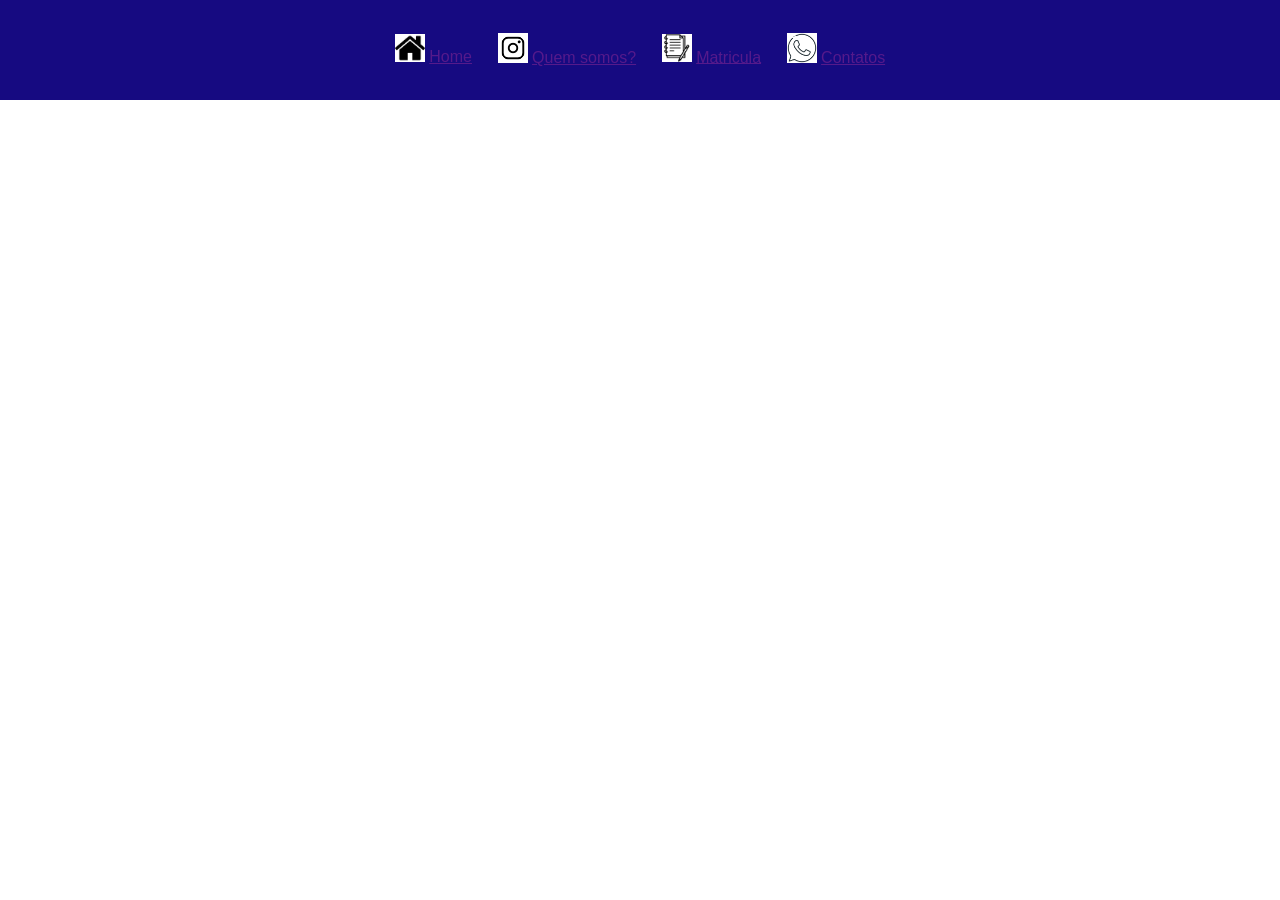
<file: evangeline/src/index.html>
<!DOCTYPE html>
<html lang="en">
<head>
    <meta charset="UTF-8">
    <meta name="viewport" content="width=device-width, initial-scale=1.0">
    <title>Madre anatolia</title>
    <link rel="stylesheet" href="style.css">
    <link rel="preconnect" href="https://fonts.googleapis.com">
    <link rel="preconnect" href="https://fonts.gstatic.com" crossorigin>
    <link href="https://fonts.googleapis.com/css2?family=Montserrat:ital,wght@0,100..900;1,100..900&display=swap" rel="stylesheet">
</head>
<body>
    <nav>
        <span>
            <img src="../assets/icons/home.png" alt="" width="30px">
            <a href="">Home</a>
        </span>
        <span>
            <img src="../assets/icons/instagram.png" alt="" width="30px">
            <a href="">Quem somos?</a>
        </span>
        <span>
            <img src="../assets/icons/matricula.png" alt="" width="30px">
            <a href="">Matricula</a>
        </span>
        <span>
            <img src="../assets/icons/download.png" alt="" width="30px">
            <a href="">Contatos</a>
        </span>
    </nav>
    <main>
        <section id="s1">
            <h1>..</h1>
        <section>
        <section id="s2">
            <h1>....</h1>
        </section>
        <section id="s3">
            <h1>...</h1>
        </section>
        <section id="s4">
            <h1>......</h1>
        </section>

    </main>
    <footer>

    </footer>

</body>
</html>
</file>
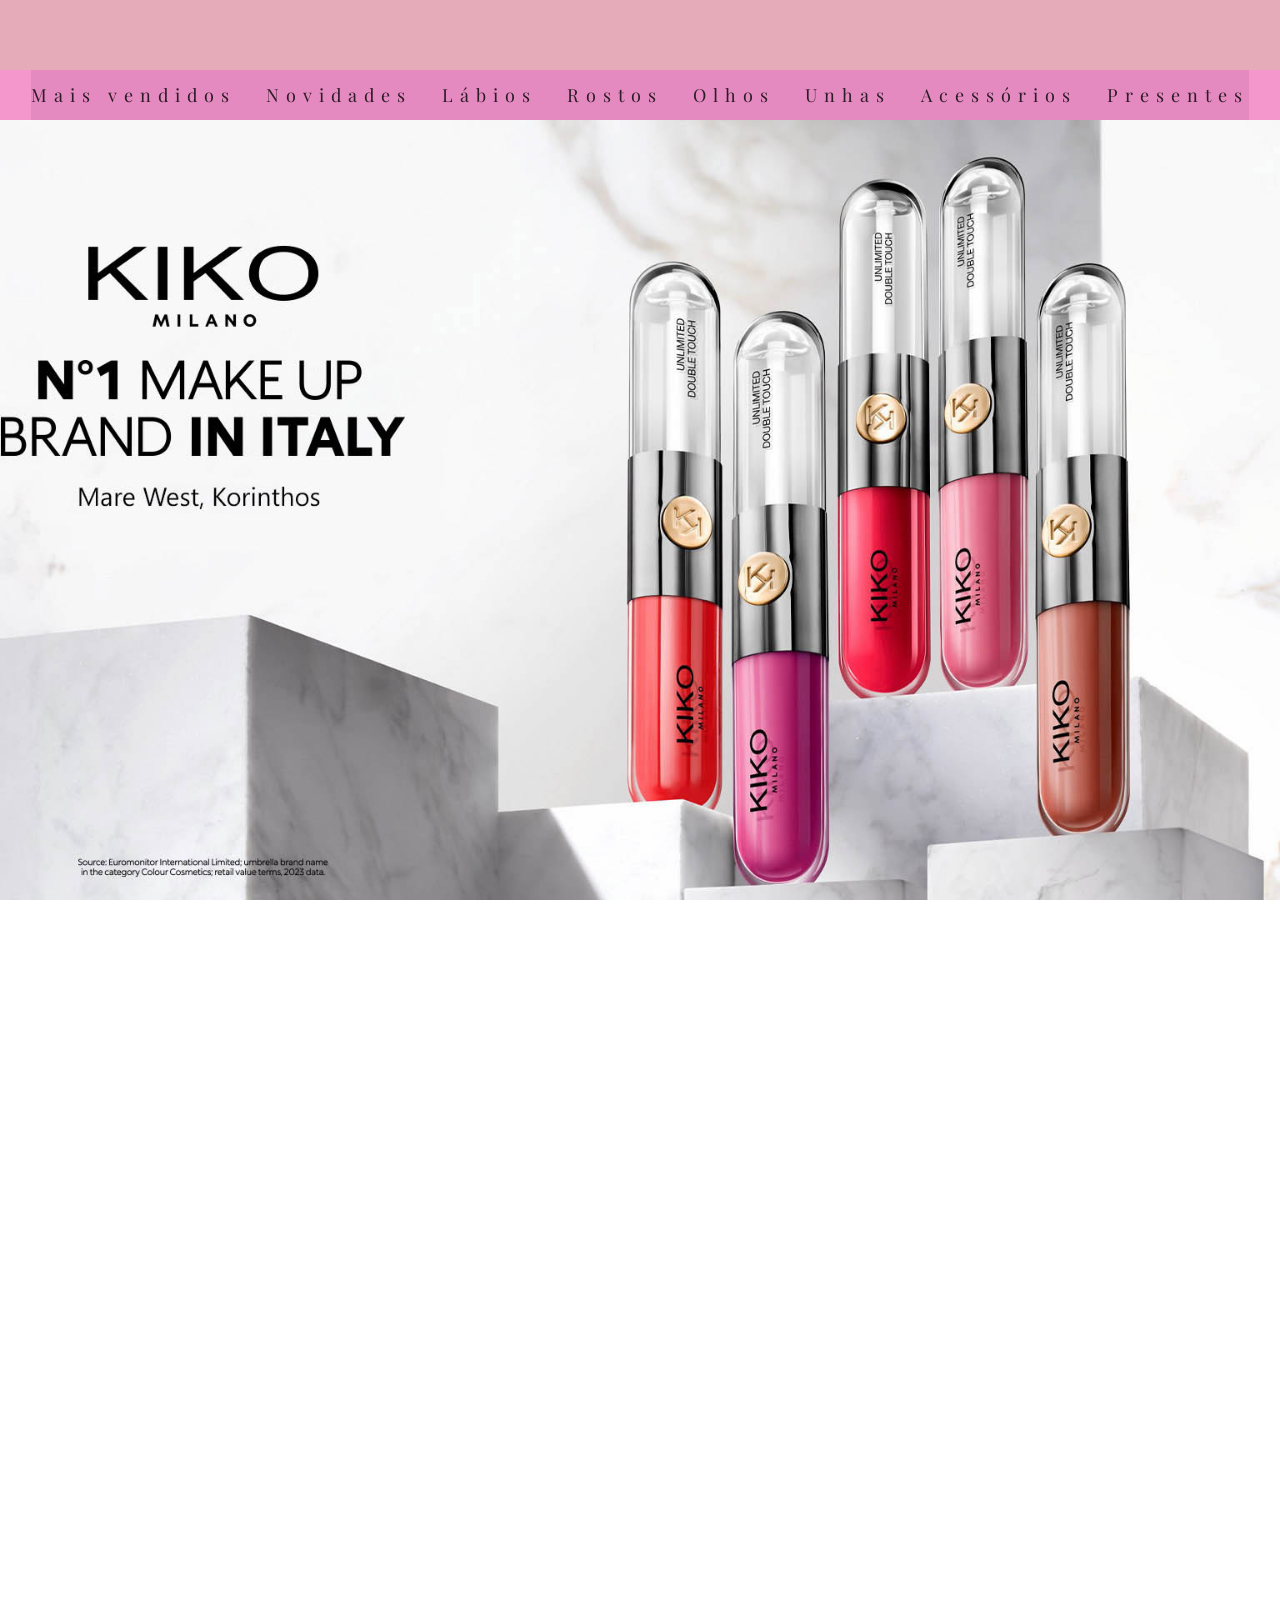
<file: landing_pagr/landing_pagr/evangeline/src/index.html>
<!DOCTYPE html>
<html lang="en">

<head>
    <meta charset="UTF-8">
    <meta name="viewport" content="width=device-width, initial-scale=1.0">
    <title>Kiko Milano</title>
    <link rel="stylesheet" href="style.css">
    <link rel="preconnect" href="https://fonts.googleapis.com">
    <link rel="preconnect" href="https://fonts.gstatic.com" crossorigin>
    <link href="https://fonts.googleapis.com/css2?family=Montserrat:ital,wght@0,100..900;1,100..900&display=swap"
        rel="stylesheet">
    <link rel="preconnect" href="https://fonts.googleapis.com">
    <link rel="preconnect" href="https://fonts.gstatic.com" crossorigin>
    <link href="https://fonts.googleapis.com/css2?family=Playfair+Display:ital,wght@0,400..900;1,400..900&display=swap"
        rel="stylesheet">
</head>

<body>
    <nav>
        <div class="topnav">
            
                
            
        </div>
        <div class="bottomanav">
            <span>
                <a href="">Mais vendidos </a>
            </span>
            <span>
                <a href="">Novidades</a>
            </span>
            <span>
                <a href="">Lábios</a>
            </span>
            <span>
                <a href="">Rostos</a>
            </span>
            <span>
                <a href="">Olhos</a>
            </span>
            <span>
                <a href="">Unhas</a>
            </span>
            <span>
                <a href="">Acessórios</a>
            </span>
            <span>
                <a href="">Presentes</a>
            </span>
        </div>
    </nav>
    <main>
        <section id="s1">
           
        </section>
        <section id="s2">

        </section>
        <section id="s3">

        </section>
        <section id="s4">

        </section>

    </main>
    <footer>

    </footer>

</body>

</html>
</file>
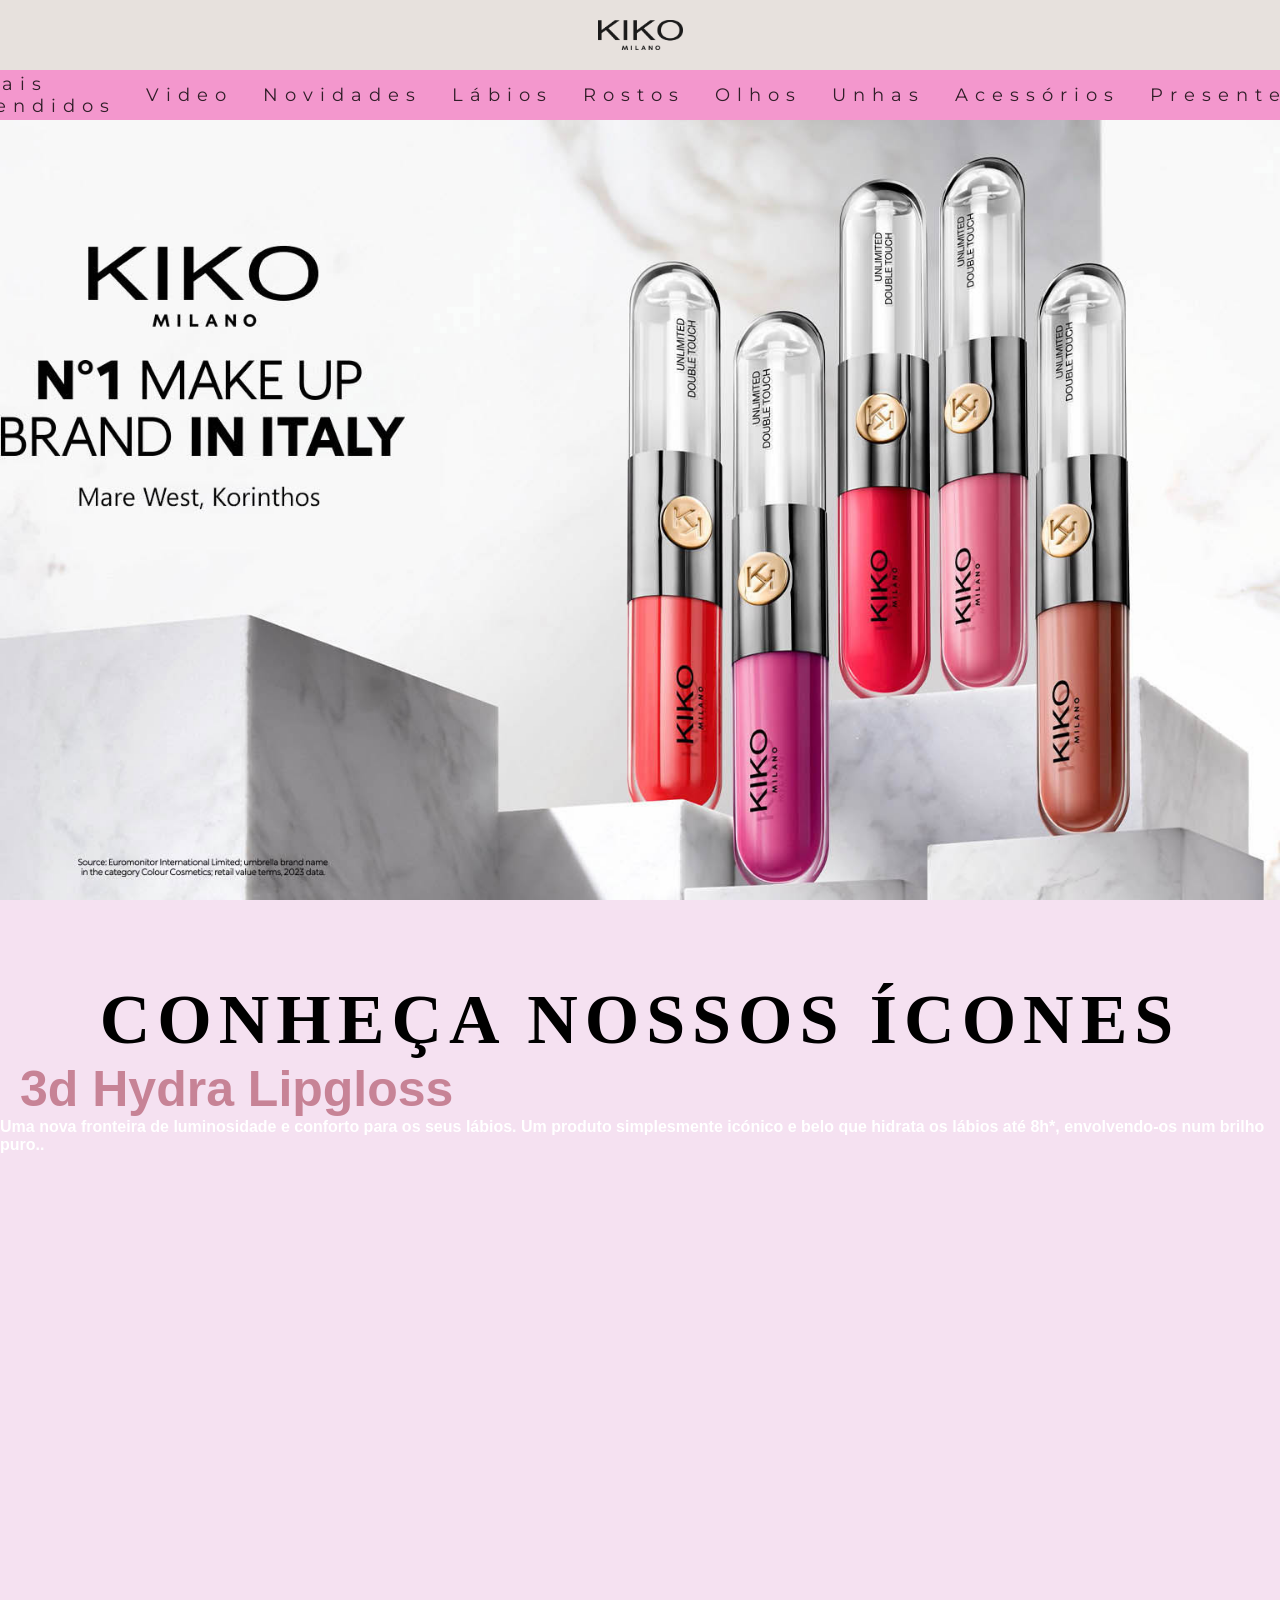
<file: landing_pagr/landing_pagr/landing_pagr/evangeline/src/index.html>
<!DOCTYPE html>
<html lang="en">

<head>
    <meta charset="UTF-8">
    <meta name="viewport" content="width=device-width, initial-scale=1.0">
    <title>Kiko Milano</title>
    <link rel="stylesheet" href="style.css">
    <link rel="preconnect" href="https://fonts.googleapis.com">
    <link rel="preconnect" href="https://fonts.gstatic.com" crossorigin>
    <link href="https://fonts.googleapis.com/css2?family=Montserrat:ital,wght@0,100..900;1,100..900&display=swap"
        rel="stylesheet">
    <link rel="preconnect" href="https://fonts.googleapis.com">
    <link rel="preconnect" href="https://fonts.gstatic.com" crossorigin>
    <link rel="preconnect" href="https://fonts.googleapis.com">
    <link rel="preconnect" href="https://fonts.gstatic.com" crossorigin>
    <link href="https://fonts.googleapis.com/css2?family=Montserrat:ital,wght@0,100..900;1,100..900&display=swap" rel="stylesheet">
</head>

<body>
     <span class="navItems" onclick="navTo('s1')">
        <a class="navWords">Home/a>
      </span>
      <span class="navItems" onclick="navTo('s2')">
        <a class="navWords">Mais vendidos</a>
      </span>
      <span class="navItems" onclick="navTo('s3')">
        <a class="navWords">Vídeo</a>
      </span>
      <span class="navItems" onclick="navTo('s4')">
        <a class="navWords">Contato</a>
    <nav>
        <div class="topnav">
            <img src="../assets/imagens/Kiko_Milano_logo.svg.png" alt="" width="85px">
                
            
        </div>
        <div class="bottomanav">
            <span>
                <a href="#s2">Mais vendidos </a>
            </span>
            <span>
                <a href="#s3">Video</a>
            </span>
            <span>
                <a href="#s4">Novidades</a>
            </span>
            <span>
                <a href="#s5">Lábios</a>
            </span>
            <span>
                <a href="#s6">Rostos</a>
            </span>
            <span>
                <a href="#s7">Olhos</a>
            </span>
            <span>
                <a href="#s8">Unhas</a>
            </span>
            <span>
                <a href="#s9">Acessórios</a>
            </span>
            <span>
                <a href="#s10">Presentes</a>
            </span>
        </div>
    </nav>
    <main>
        <section id="s1">
           
        </section>
        <section id="s2">
            <h1>Conheça nossos ícones</h1>
            <h2>3d Hydra Lipgloss</h2>
            <h4>Uma nova fronteira de luminosidade e conforto para os seus lábios. Um produto simplesmente icónico e belo que hidrata os lábios até 8h*, envolvendo-os num brilho puro..</h4>

        </section>
        <section id="s3">
            <iframe  class="video" src="https://www.youtube.com/embed/YOALdVJ-am4?si=R07qCnwI0u_z4AsP&autoplay=1&mute=1"  title="YouTube video player" frameborder="0" allow="accelerometer; autoplay; clipboard-write; encrypted-media; gyroscope; picture-in-picture; web-share" referrerpolicy="strict-origin-when-cross-origin" allowfullscreen></iframe>
        </section>
        <section id="s4">

        </section>
        <section id="s5">

        </section>
        <section id="s6">

        </section>
        <section id="s7">

        </section>
        <section id="s8">

        </section>
        <section id="s9">

        </section>
        <section id="s10">

        </section>

    </main>
    <footer>

    </footer>

</body>

</html>
</file>
<file: evangeline/src/style.css>
:root{
    --text: #ffffff;
    --bg: #1e58b1;
    --lblue: ##011C6B;
    --lred: #A8120B;
    --font: "Montserrat"

}




*{
    margin: 0;
    padding: 0;
    box-sizing: border-box;
    scroll-behavior: smooth;
}
body{
    font-family: Arial, Helvetica, sans-serif;
}
nav{
    width: 100%;
    position: fixed;
    top: 0;
    background-color: #160a81;
    display: flex;
    align-items: center;
    justify-content: center;
    gap: 2vw;
    height: 100px;
    z-index: 999;
    animation: decimo 1s ease-in-out;
    transition: all 1s ease-in-out;

}
@keyframes decimo{
    0%{
        transform: translateY(-100px);
    }
}
</file>
<file: landing_pagr/landing_pagr/evangeline/src/style.css>
:root{
    --text: #ffffff;
    --bg: #e492e7;
    --lblue: #ff609d;
    --lred: #ff9be1;
    --font: "Montserrat"

}




*{
    margin: 0;
    padding: 0;
    box-sizing: border-box;
    scroll-behavior: smooth;
}
body{
    font-family: Arial, Helvetica, sans-serif;
}
nav{
    width: 100%;
    position: fixed;
    top: 0;
    background-color: #f397cd;
    display: flex;
    flex-direction: column;
    align-items: center;
    justify-content: space-between;

    height: auto;
    z-index: 999;
    animation: decimo 1s ease-in-out;
    transition: all 1s ease-in-out;


}

.topnav {
   display: flex;
 
    align-items: center;
    justify-content: center;
    background-color: #ddbca98f;
    width: 100%;
    height: 70px;
    color: rgb(5, 0, 0);
}
.bottomanav{
   display: flex;
       height: 50px;
    align-items: center;
    justify-content: center;
    gap: 10px;
    padding: 10px;


}


@keyframes decimo{
    0%{
        transform: translateY(-100px);
    }
}
a{
    color: #0c0109;
    text-decoration: none;
    font-size: 17px;
    letter-spacing: 4px;
    opacity: 0.8;
    transition: all 200ms linear;
    font-weight: 400;
    font-family: "Playfair Display", serif;

   
}
section {
    min-height: 100vh;
    height: auto;
}
 #s1 {
    background-image: url(../assets/imagens/MARE-WEST-KIKO-1920x1080-OPEN.jpg);
    background-attachment: fixed;
    background-position: center;
    background-repeat: no-repeat;
    background-size: cover;
    display: flex;
    align-items: center;
    justify-content: center;
    flex-direction: column;
 }
 .bottomanav{
    display: flex;
    justify-content: center;
    gap: 30px;
    background: #e58ac1;
    padding: 15px 0;
}

.bottomanav a{
    text-decoration: none;
    color: black;
    letter-spacing: 7px;
    font-size: 18px;
}
.video {
    width: 100%;
    height: 1100px;
}
#s3 {
     display: flex;
    align-items: center;
    justify-content: center;
}
</file>
<file: landing_pagr/landing_pagr/landing_pagr/evangeline/src/style.css>
:root{
    --text: #ffffff;
    --bg: #eaafec;
    --lpink: #f5e1f1;
    --lred: #ff9be1;
    --font: "Montserrat"

}





*{
    margin: 0;
    padding: 0;
    box-sizing: border-box;
    scroll-behavior: smooth;
}
body{
    font-family: Arial, Helvetica, sans-serif;
    background-color: var(--lpink);
    color: var(--text);
}
nav{
    width: 100%;
    position: fixed;
    top: 0;
    background-color: #f397cd;
    display: flex;
    flex-direction: column;
    align-items: center;
    justify-content: space-between;

    height: auto;
    z-index: 999;
    animation: decimo 1s ease-in-out;
    transition: all 1s ease-in-out;


}


.topnav {
   display: flex;
 
    align-items: center;
    justify-content: center;
    background-color: #e7e1dd;
    width: 100%;
    height: 70px;
    color: rgb(5, 0, 0);
}
.bottomanav{
   display: flex;
    height: 50px;
    align-items: center;
    justify-content: center;
    gap: 10px;
    padding: 10px;


}


@keyframes decimo{
    0%{
        transform: translateY(-100px);
    }
}
a{
    color: #0c0109;
    text-decoration: none;
    font-size: 17px;
    letter-spacing: 4px;
    opacity: 0.8;
    transition: all 200ms linear;
    font-weight: 400;
    font-family: "Montserrat", serif;

   
}
section {
    min-height: 100vh;
    height: auto;
}
 #s1 {
    background-image: url(../assets/imagens/MARE-WEST-KIKO-1920x1080-OPEN.jpg);
    background-attachment: fixed;
    background-position: center;
    background-repeat: no-repeat;
    background-size: cover;
    display: flex;
    align-items: center;
    justify-content: center;
    flex-direction: column;
 }
 .bottomanav{
    display: flex;
    justify-content: center;
    gap: 30px;
    background: #f397cd;
    padding: 15px 0;
}

.bottomanav a{
    text-decoration: none;
    color: black;
    letter-spacing: 7px;
    font-size: 18px;
}
.video {
    width: 100%;
    height: 1100px;
}
#s3 {
     display: flex;
    align-items: center;
    justify-content: center;
}
h1 {
    font-size: 70px;
    word-break: break-word;
    overflow-wrap: break-word;
    text-transform: uppercase;
    text-shadow: 0px 1px 5px var(--lpink);
    letter-spacing: 7px;
    width: 100%;
    text-align: center;
    font-family:"Smooch Sans";
    margin-top: 60px;
    color: #000000;
}
h2 {
    font-size: 50px;
    margin-left: 20px;
    color: #c78396;
}
</file>
